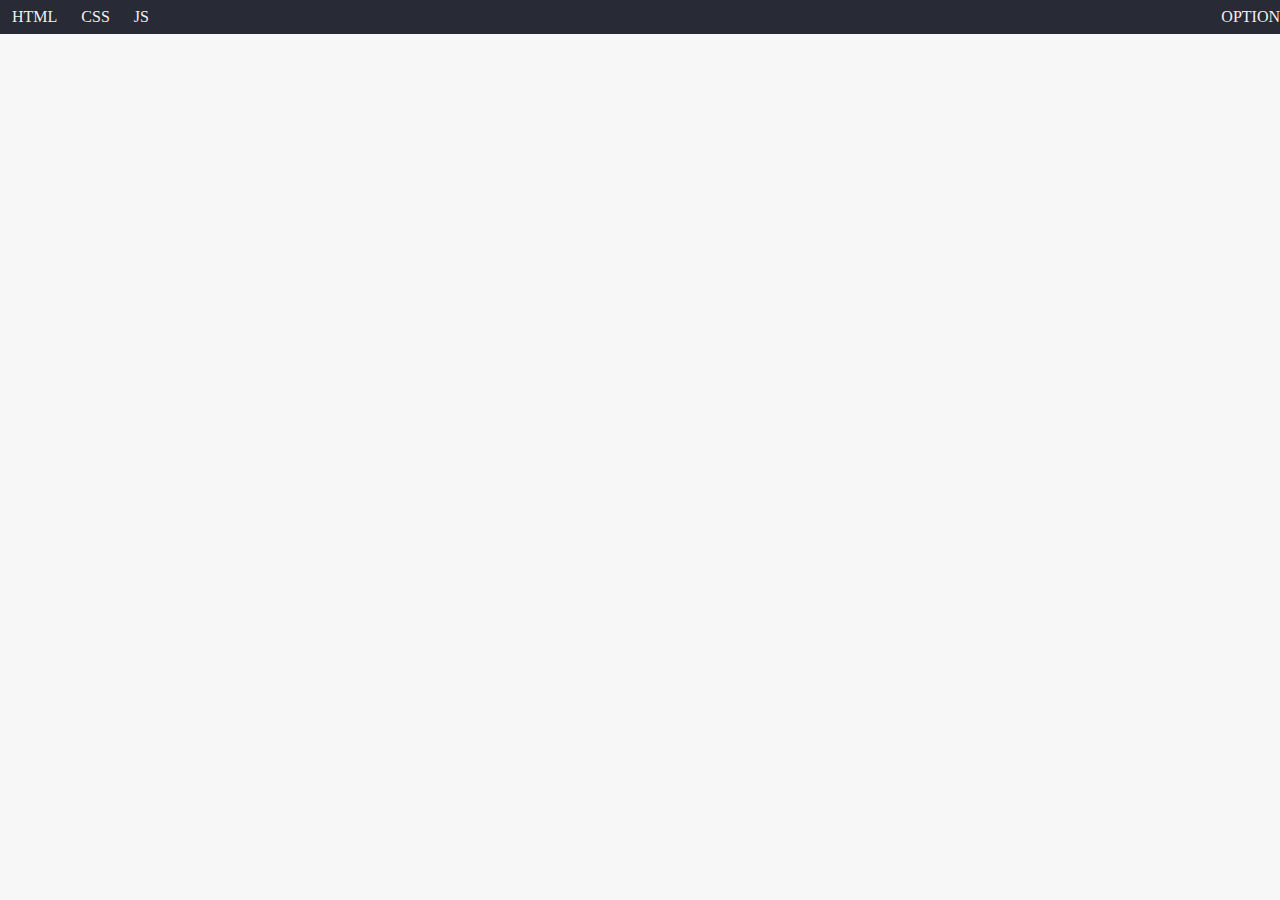
<file: materi/month-1/week-4/W4D1/index.html>
<!-- TAG => Pembuka <tag_name>, Penutup </tag_name> -->
<!-- Tag Utama HTML -->
<!-- Parenting -->
<head>
  <title>Belajar HTML dan CSS</title>
  <link rel="stylesheet" href="./style.css" />
</head>
<body>
  <!-- NON SEMANTIC & SEMANTIC -->
  <!-- div / main / section / nav -->
  <!-- id dan class -->
  <div id="navbar">
    <div class="menu">
      <div class="item">HTML</div>
      <div class="item">CSS</div>
      <div class="item">JS</div>
    </div>
    <div>OPTION</div>
  </div>
</body>
</file>
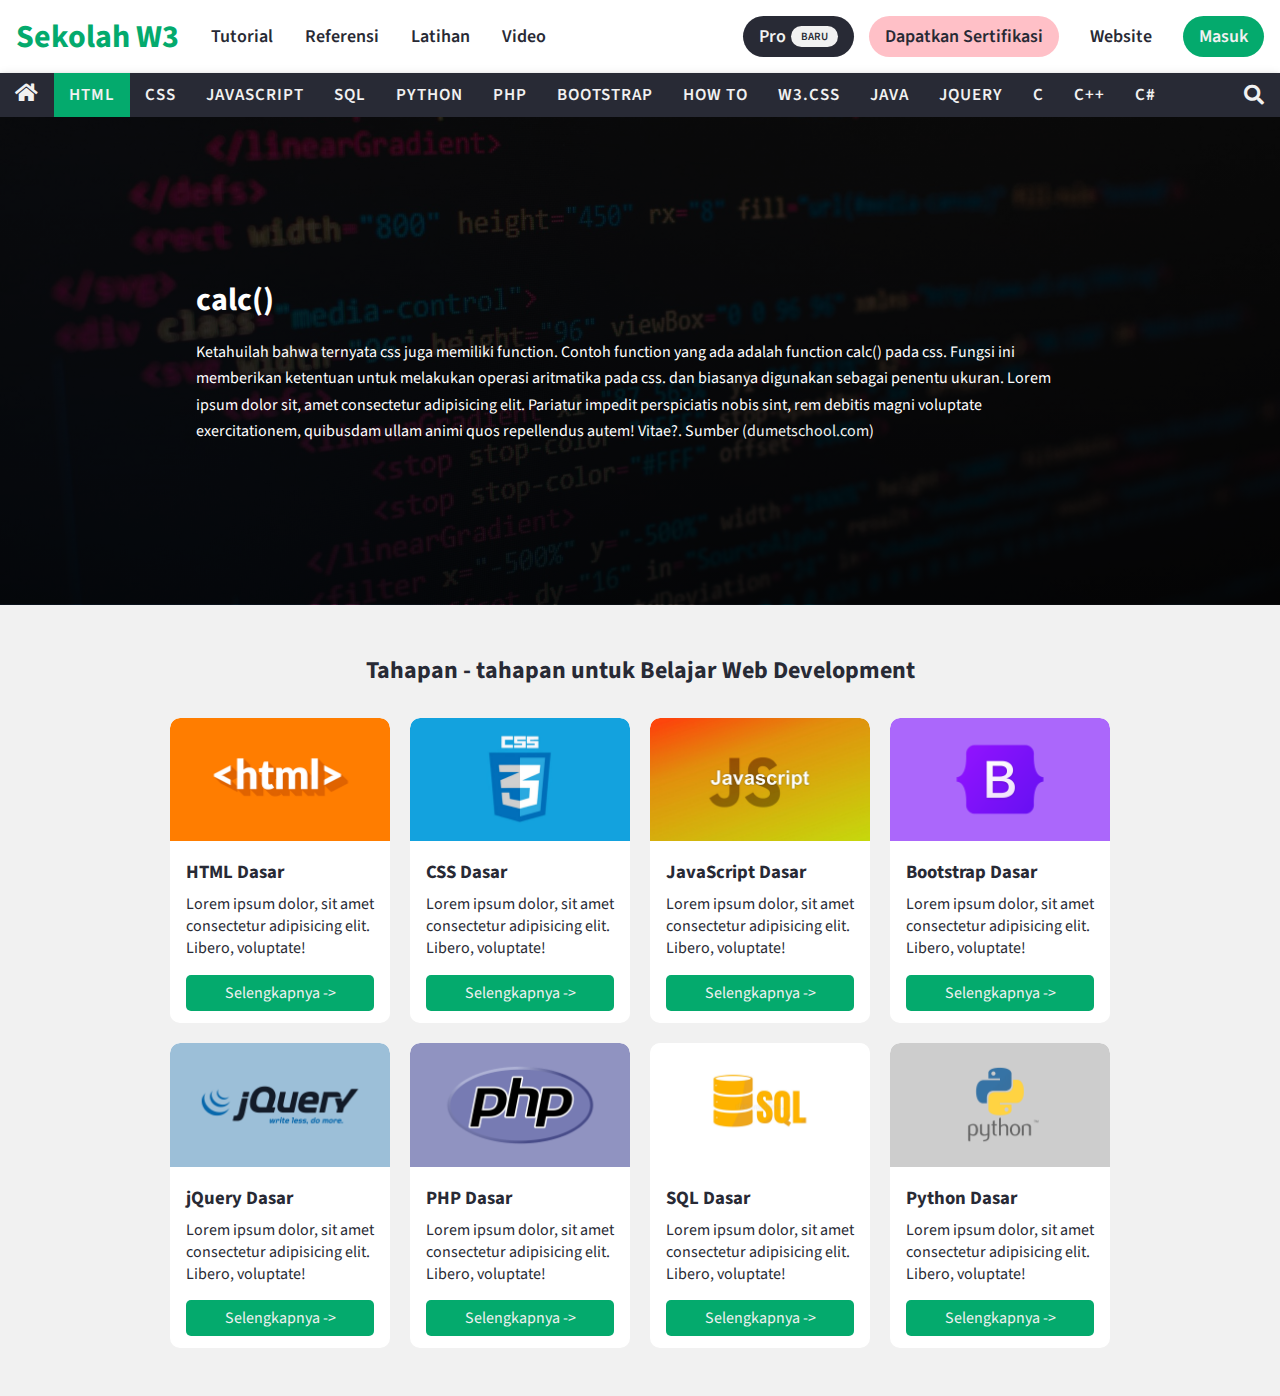
<file: materi/month-1/week-4/W4D2/case/index.html>
<!DOCTYPE html>
<html lang="en">
  <head>
    <!-- ====== Required Meta Data ====== -->
    <meta charset="UTF-8" />
    <meta http-equiv="X-UA-Compatible" content="IE=edge" />
    <meta name="viewport" content="width=device-width, initial-scale=1.0" />
    <!-- ====== Font Awesome CDN ====== -->
    <link
      rel="stylesheet"
      href="https://cdnjs.cloudflare.com/ajax/libs/font-awesome/5.15.4/css/all.min.css"
      integrity="sha512-1ycn6IcaQQ40/MKBW2W4Rhis/DbILU74C1vSrLJxCq57o941Ym01SwNsOMqvEBFlcgUa6xLiPY/NS5R+E6ztJQ=="
      crossorigin="anonymous"
      referrerpolicy="no-referrer"
    />
    <!-- ====== Custom CSS ====== -->
    <link rel="stylesheet" href="style.css" />
    <title>Latihan Membuat Content dengan Image & calc()</title>
  </head>
  <body>
    <!-- ====== HEADER ====== -->
    <div class="header">
      <div class="menu-left">
        <a href="/" class="logo"><h1>Sekolah W3</h1></a>
        <ul class="link-items">
          <li class="menu-header"><a href="#" id="menu">Menu</a></li>
          <li><a href="#">Tutorial</a></li>
          <li><a href="#">Referensi</a></li>
          <li><a href="#">Latihan</a></li>
          <li><a href="#">Video</a></li>
        </ul>
      </div>
      <div class="menu-right">
        <a href="#" class="btn btn-primary mr-1"
          >Pro <span class="new">BARU</span>
        </a>
        <a href="#" class="btn btn-secondary mr-1">Dapatkan Sertifikasi</a>
        <a href="#" class="btn btn-white mr-1">Website</a>
        <a href="#" class="btn btn-accent">Masuk</a>
      </div>
    </div>
    <!-- ====== HEADER END ====== -->

    <!-- ====== NAVIGATION ====== -->
    <div class="nav" id="navbar">
      <div class="nav-left">
        <a href="#" id="nav-bars">
          <i class="fas fa-bars"></i>
        </a>
        <a href="/" class="home">
          <i class="fas fa-home"></i>
        </a>
        <ul class="link-items">
          <li class="active"><a href="#">html</a></li>
          <li><a href="#">css</a></li>
          <li><a href="#">javascript</a></li>
          <li><a href="#">sql</a></li>
          <li><a href="#">python</a></li>
          <li><a href="#">php</a></li>
          <li><a href="#">bootstrap</a></li>
          <li><a href="#">how to</a></li>
          <li><a href="#">w3.css</a></li>
          <li><a href="#">java</a></li>
          <li><a href="#">jquery</a></li>
          <li><a href="#">c</a></li>
          <li><a href="#">c++</a></li>
          <li><a href="#">c#</a></li>
        </ul>
      </div>
      <div class="nav-right">
        <i id="search" class="fas fa-search"></i>
      </div>
    </div>
    <!-- ====== NAVIGATION END ====== -->

    <!-- ====== CONTENT ====== -->
    <div class="jumbotron">
      <div class="container">
        <div class="intro">
          <h1 class="mb-1">calc()</h1>
          <p>
            Ketahuilah bahwa ternyata css juga memiliki function. Contoh
            function yang ada adalah function calc() pada css. Fungsi ini
            memberikan ketentuan untuk melakukan operasi aritmatika pada css.
            dan biasanya digunakan sebagai penentu ukuran. Lorem ipsum dolor
            sit, amet consectetur adipisicing elit. Pariatur impedit
            perspiciatis nobis sint, rem debitis magni voluptate exercitationem,
            quibusdam ullam animi quos repellendus autem! Vitae?. Sumber (<a
              href="https://www.dumetschool.com/blog/menggunakan-fungsi-calc-pada-css"
              target="_blank"
              >dumetschool.com</a
            >)
          </p>
        </div>
      </div>
    </div>
    <div class="content">
      <div class="container">
        <h2 class="text-center">
          Tahapan - tahapan untuk Belajar Web Development
        </h2>
        <div class="card-wrapper">
          <div class="card">
            <div class="card-img">
              <img src="images/html.png" alt="test" />
            </div>
            <div class="card-content">
              <h3>HTML Dasar</h3>
              <p>
                Lorem ipsum dolor, sit amet consectetur adipisicing elit.
                Libero, voluptate!
              </p>
              <a href="" class="text-center">Selengkapnya -></a>
            </div>
          </div>
          <div class="card">
            <div class="card-img">
              <img src="images/css.png" alt="test" />
            </div>
            <div class="card-content">
              <h3>CSS Dasar</h3>
              <p>
                Lorem ipsum dolor, sit amet consectetur adipisicing elit.
                Libero, voluptate!
              </p>
              <a href="" class="text-center">Selengkapnya -></a>
            </div>
          </div>
          <div class="card">
            <div class="card-img">
              <img src="images/js.png" alt="test" />
            </div>
            <div class="card-content">
              <h3>JavaScript Dasar</h3>
              <p>
                Lorem ipsum dolor, sit amet consectetur adipisicing elit.
                Libero, voluptate!
              </p>
              <a href="" class="text-center">Selengkapnya -></a>
            </div>
          </div>
          <div class="card">
            <div class="card-img">
              <img src="images/bootstrap.png" alt="test" />
            </div>
            <div class="card-content">
              <h3>Bootstrap Dasar</h3>
              <p>
                Lorem ipsum dolor, sit amet consectetur adipisicing elit.
                Libero, voluptate!
              </p>
              <a href="" class="text-center">Selengkapnya -></a>
            </div>
          </div>
          <div class="card">
            <div class="card-img">
              <img src="images/jquery.png" alt="test" />
            </div>
            <div class="card-content">
              <h3>jQuery Dasar</h3>
              <p>
                Lorem ipsum dolor, sit amet consectetur adipisicing elit.
                Libero, voluptate!
              </p>
              <a href="" class="text-center">Selengkapnya -></a>
            </div>
          </div>
          <div class="card">
            <div class="card-img">
              <img src="images/php.png" alt="test" />
            </div>
            <div class="card-content">
              <h3>PHP Dasar</h3>
              <p>
                Lorem ipsum dolor, sit amet consectetur adipisicing elit.
                Libero, voluptate!
              </p>
              <a href="" class="text-center">Selengkapnya -></a>
            </div>
          </div>
          <div class="card">
            <div class="card-img">
              <img src="images/sql.png" alt="test" />
            </div>
            <div class="card-content">
              <h3>SQL Dasar</h3>
              <p>
                Lorem ipsum dolor, sit amet consectetur adipisicing elit.
                Libero, voluptate!
              </p>
              <a href="" class="text-center">Selengkapnya -></a>
            </div>
          </div>
          <div class="card">
            <div class="card-img">
              <img src="images/python.png" alt="test" />
            </div>
            <div class="card-content">
              <h3>Python Dasar</h3>
              <p>
                Lorem ipsum dolor, sit amet consectetur adipisicing elit.
                Libero, voluptate!
              </p>
              <a href="" class="text-center">Selengkapnya -></a>
            </div>
          </div>
        </div>
      </div>
    </div>
    <!-- ====== CONTENT END ====== -->
  </body>
</html>
</file>
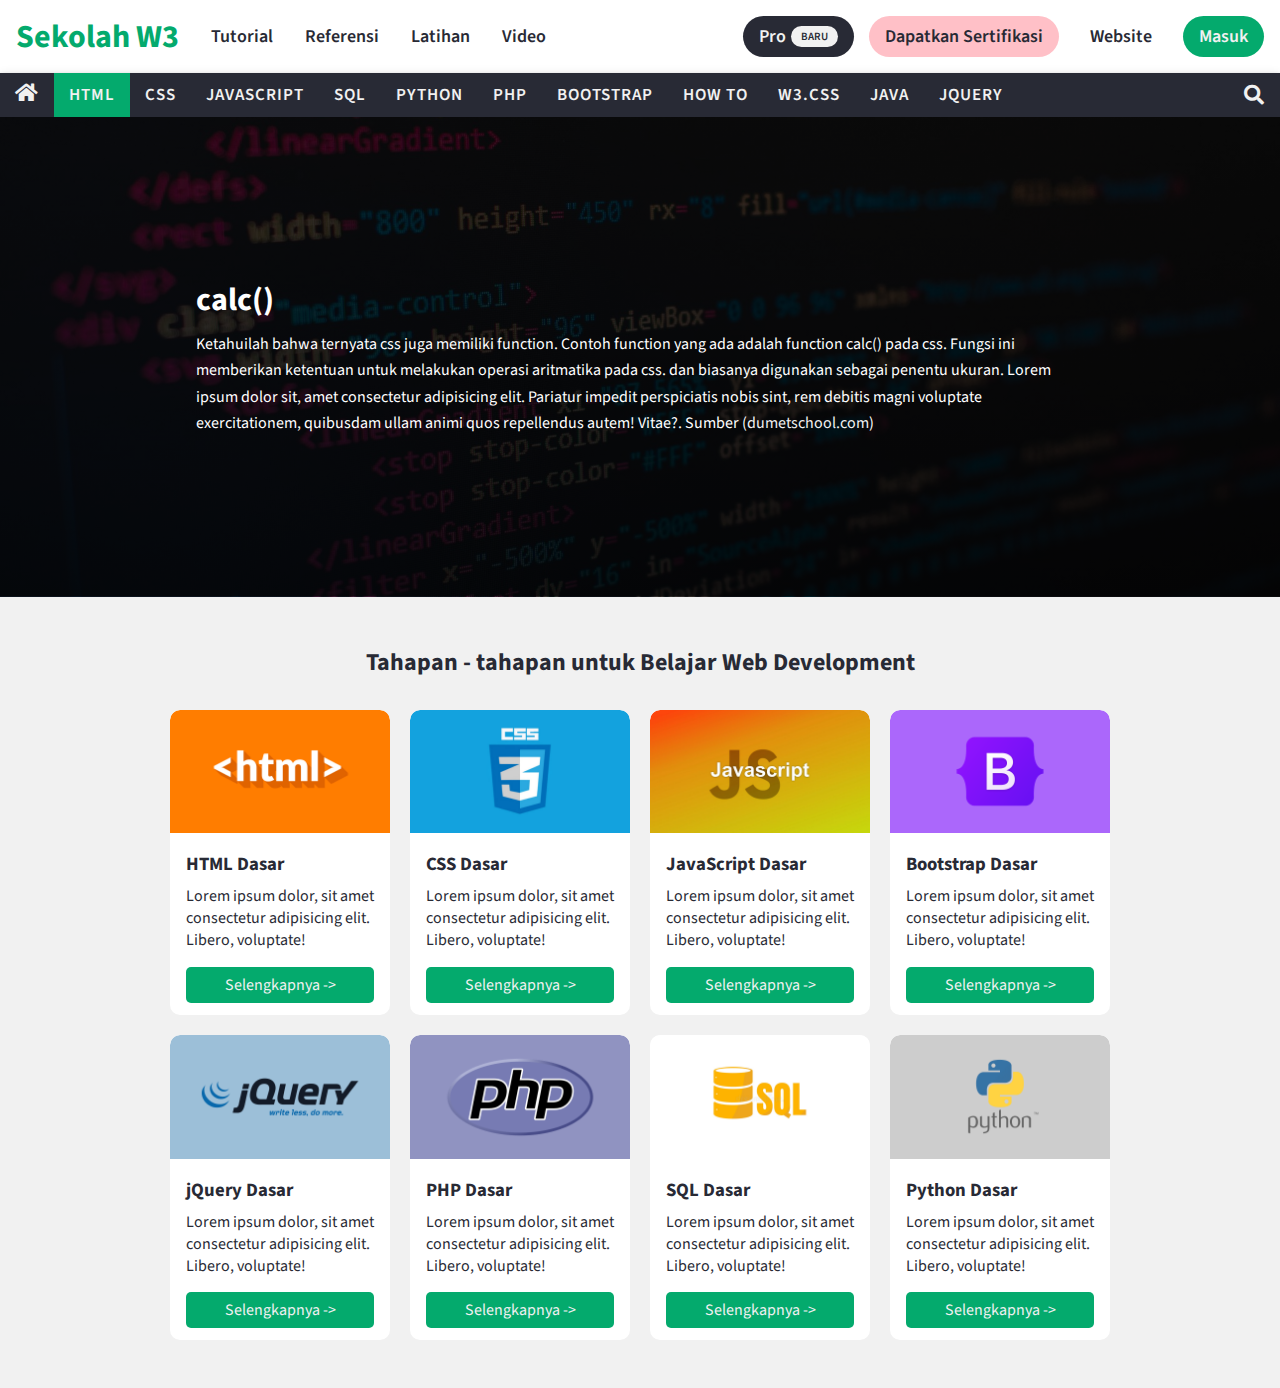
<file: materi/month-1/week-4/W4D3/case/index.html>
<!DOCTYPE html>
<html lang="en">
  <head>
    <!-- ====== Required Meta Data ====== -->
    <meta charset="UTF-8" />
    <meta http-equiv="X-UA-Compatible" content="IE=edge" />
    <meta name="viewport" content="width=device-width, initial-scale=1.0" />
    <!-- ====== Font Awesome CDN ====== -->
    <link
      rel="stylesheet"
      href="https://cdnjs.cloudflare.com/ajax/libs/font-awesome/5.15.4/css/all.min.css"
      integrity="sha512-1ycn6IcaQQ40/MKBW2W4Rhis/DbILU74C1vSrLJxCq57o941Ym01SwNsOMqvEBFlcgUa6xLiPY/NS5R+E6ztJQ=="
      crossorigin="anonymous"
      referrerpolicy="no-referrer"
    />
    <!-- ====== Custom CSS ====== -->
    <link rel="stylesheet" href="style.css" />
    <title>Latihan Menggunakan Media Queries</title>
  </head>
  <body>
    <!-- ====== HEADER ====== -->
    <div class="header">
      <div class="menu-left">
        <a href="/" class="logo"><h1>Sekolah W3</h1></a>
        <ul class="link-items">
          <li class="menu-header"><a href="#" id="menu">Menu</a></li>
          <li><a href="#">Tutorial</a></li>
          <li><a href="#">Referensi</a></li>
          <li><a href="#">Latihan</a></li>
          <li><a href="#">Video</a></li>
        </ul>
      </div>
      <div class="menu-right">
        <a href="#" class="btn btn-primary mr-1"
          >Pro <span class="new">BARU</span>
        </a>
        <a href="#" class="btn btn-secondary mr-1">Dapatkan Sertifikasi</a>
        <a href="#" class="btn btn-white mr-1">Website</a>
        <a href="#" class="btn btn-accent">Masuk</a>
      </div>
    </div>
    <!-- ====== HEADER END ====== -->

    <!-- ====== NAVIGATION ====== -->
    <div class="nav" id="navbar">
      <div class="nav-left">
        <a href="#" id="nav-bars">
          <i class="fas fa-bars"></i>
        </a>
        <a href="/" class="home">
          <i class="fas fa-home"></i>
        </a>
        <ul class="link-items">
          <li class="active"><a href="#">html</a></li>
          <li><a href="#">css</a></li>
          <li><a href="#">javascript</a></li>
          <li><a href="#">sql</a></li>
          <li><a href="#">python</a></li>
          <li><a href="#">php</a></li>
          <li><a href="#">bootstrap</a></li>
          <li><a href="#">how to</a></li>
          <li><a href="#">w3.css</a></li>
          <li><a href="#">java</a></li>
          <li><a href="#">jquery</a></li>
          <li><a href="#">c</a></li>
          <li><a href="#">c++</a></li>
          <li><a href="#">c#</a></li>
        </ul>
      </div>
      <div class="nav-right">
        <i id="search" class="fas fa-search"></i>
      </div>
    </div>
    <!-- ====== NAVIGATION END ====== -->

    <!-- ====== CONTENT ====== -->
    <div class="jumbotron">
      <div class="container">
        <div class="intro">
          <h1 class="mb-1">calc()</h1>
          <p>
            Ketahuilah bahwa ternyata css juga memiliki function. Contoh
            function yang ada adalah function calc() pada css. Fungsi ini
            memberikan ketentuan untuk melakukan operasi aritmatika pada css.
            dan biasanya digunakan sebagai penentu ukuran. Lorem ipsum dolor
            sit, amet consectetur adipisicing elit. Pariatur impedit
            perspiciatis nobis sint, rem debitis magni voluptate exercitationem,
            quibusdam ullam animi quos repellendus autem! Vitae?. Sumber (<a
              href="https://www.dumetschool.com/blog/menggunakan-fungsi-calc-pada-css"
              target="_blank"
              >dumetschool.com</a
            >)
          </p>
        </div>
      </div>
    </div>
    <div class="content">
      <div class="container">
        <h2 class="text-center">
          Tahapan - tahapan untuk Belajar Web Development
        </h2>
        <div class="card-wrapper">
          <div class="card">
            <div class="card-img">
              <img src="images/html.png" alt="test" />
            </div>
            <div class="card-content">
              <h3>HTML Dasar</h3>
              <p>
                Lorem ipsum dolor, sit amet consectetur adipisicing elit.
                Libero, voluptate!
              </p>
              <a href="" class="text-center">Selengkapnya -></a>
            </div>
          </div>
          <div class="card">
            <div class="card-img">
              <img src="images/css.png" alt="test" />
            </div>
            <div class="card-content">
              <h3>CSS Dasar</h3>
              <p>
                Lorem ipsum dolor, sit amet consectetur adipisicing elit.
                Libero, voluptate!
              </p>
              <a href="" class="text-center">Selengkapnya -></a>
            </div>
          </div>
          <div class="card">
            <div class="card-img">
              <img src="images/js.png" alt="test" />
            </div>
            <div class="card-content">
              <h3>JavaScript Dasar</h3>
              <p>
                Lorem ipsum dolor, sit amet consectetur adipisicing elit.
                Libero, voluptate!
              </p>
              <a href="" class="text-center">Selengkapnya -></a>
            </div>
          </div>
          <div class="card">
            <div class="card-img">
              <img src="images/bootstrap.png" alt="test" />
            </div>
            <div class="card-content">
              <h3>Bootstrap Dasar</h3>
              <p>
                Lorem ipsum dolor, sit amet consectetur adipisicing elit.
                Libero, voluptate!
              </p>
              <a href="" class="text-center">Selengkapnya -></a>
            </div>
          </div>
          <div class="card">
            <div class="card-img">
              <img src="images/jquery.png" alt="test" />
            </div>
            <div class="card-content">
              <h3>jQuery Dasar</h3>
              <p>
                Lorem ipsum dolor, sit amet consectetur adipisicing elit.
                Libero, voluptate!
              </p>
              <a href="" class="text-center">Selengkapnya -></a>
            </div>
          </div>
          <div class="card">
            <div class="card-img">
              <img src="images/php.png" alt="test" />
            </div>
            <div class="card-content">
              <h3>PHP Dasar</h3>
              <p>
                Lorem ipsum dolor, sit amet consectetur adipisicing elit.
                Libero, voluptate!
              </p>
              <a href="" class="text-center">Selengkapnya -></a>
            </div>
          </div>
          <div class="card">
            <div class="card-img">
              <img src="images/sql.png" alt="test" />
            </div>
            <div class="card-content">
              <h3>SQL Dasar</h3>
              <p>
                Lorem ipsum dolor, sit amet consectetur adipisicing elit.
                Libero, voluptate!
              </p>
              <a href="" class="text-center">Selengkapnya -></a>
            </div>
          </div>
          <div class="card">
            <div class="card-img">
              <img src="images/python.png" alt="test" />
            </div>
            <div class="card-content">
              <h3>Python Dasar</h3>
              <p>
                Lorem ipsum dolor, sit amet consectetur adipisicing elit.
                Libero, voluptate!
              </p>
              <a href="" class="text-center">Selengkapnya -></a>
            </div>
          </div>
        </div>
      </div>
    </div>
    <!-- ====== CONTENT END ====== -->

    <!-- ====== Custom Scripts ====== -->
    <script>
      window.onscroll = function () {
        myFunction();
      };
      let navbar = document.getElementById("navbar");
      let sticky = navbar.offsetTop;

      function myFunction() {
        if (window.pageYOffset >= sticky) {
          navbar.classList.add("sticky");
        } else {
          navbar.classList.remove("sticky");
        }
      }
    </script>
  </body>
</html>
</file>
<file: materi/month-1/week-4/W4D1/style.css>
/* Tag */
body {
  background-color: #f7f7f7;
  margin: 0;
  padding: 0;
}

/* id */
#navbar {
  background-color: rgb(40, 42, 53);
  color: rgb(241, 241, 241);

  /* FLEX BOX */
  display: flex;
  justify-content: space-between;
  align-items: center;
}

/* class */
.menu {
  display: flex;
}

.item {
  /* background-color: red; */
  /* Margin => Jarak keluar */
  margin: 4px 8px;
  /* Padding => Jarak ke dalam */
  padding: 4px;
}

.item:hover {
  background-color: #000;
}
</file>
<file: materi/month-1/week-4/W4D2/case/style.css>
@import url("https://fonts.googleapis.com/css2?family=Source+Sans+Pro:wght@300;400;600;700;900&display=swap");

/* Custom Properties */
:root {
  --clr-black: #282a35;
  --clr-white: #f1f1f1;
  --clr-green: #04aa6d;
  --clr-pink: #ffc0c7;
}
/* Custom Properties END */

/* GLOBAL Styles */
*,
*::before,
*::after {
  box-sizing: border-box;
}
body {
  /* height: 2000px; */
  background-color: var(--clr-white);
  font-family: "Source Sans Pro", sans-serif;
}
body,
h1,
h2,
h3,
h4,
h5,
h6,
p {
  margin: 0;
  padding: 0;
}
a {
  text-decoration: none;
}
.menu-header {
  display: none;
}
.nav .nav-left #nav-bars {
  display: none;
}
/* GLOBAL Styles END */

/* Utility Class */
.container {
  width: calc(100% - 15%);
  max-width: 1200px;
  margin: 0 auto;
}
.mr-1 {
  margin-right: 0.938rem;
}
.mb-1 {
  margin-bottom: 1rem;
}
.text-center {
  text-align: center;
}
.link-items {
  list-style-type: none;
  display: flex;
  align-items: center;
  margin: 0;
  padding: 0;
}
.btn {
  padding: 0.444em 0.889em;
  border-radius: 25px;
}
.btn-secondary {
  background-color: var(--clr-pink);
}
.btn-white {
  background-color: white;
}
.btn-accent {
  color: var(--clr-white) !important;
  background-color: var(--clr-green);
}
.btn-accent:hover {
  opacity: 0.8;
}
.active {
  color: var(--clr-white) !important;
  background-color: var(--clr-green) !important;
}
.active:hover {
  background-color: var(--clr-green) !important;
}
/* Utility Class END */

/* HEADER Styles */
.header {
  display: flex;
  justify-content: space-between;
  font-size: 1.125rem;
  padding: 0 0.889em;
  background-color: white;
  box-shadow: 0 2px 5px 0 rgb(0 0 0 / 16%), 0 2px 10px 0 rgb(0 0 0 / 12%);
}
.header .menu-left,
.header .menu-right {
  display: flex;
  align-items: center;
}
.header .menu-left a,
.header .menu-right a {
  color: var(--clr-black);
  font-weight: 600;
}
.header .menu-left .logo {
  color: var(--clr-green);
  margin-right: 1rem;
}
.header .menu-left .logo h1 {
  font-size: clamp(1.65rem, 2.5vw, 3vw);
}
.header .menu-left .link-items li {
  padding: 1.5rem 1rem;
}
.header .menu-right .btn-primary {
  display: flex;
  align-items: center;
  color: var(--clr-white) !important;
  background-color: var(--clr-black);
}
.header .menu-right .btn-primary .new {
  color: var(--clr-black) !important;
  font-size: 0.688rem;
  padding: 0.273em 0.909em;
  margin-left: 0.313rem;
  border-radius: 25px;
  border: none;
  background-color: var(--clr-white);
}
.btn-primary:hover,
.btn-secondary:hover,
.btn-white:hover,
.header .menu-left .link-items li:hover {
  color: var(--clr-white) !important;
  background-color: var(--clr-green) !important;
}
.header .menu-left .link-items li:hover a {
  color: var(--clr-white) !important;
  background-color: var(--clr-green);
}
/* HEADER Styles END */

/* NAVIGATION Styles */
.nav {
  display: flex;
  justify-content: space-between;
  font-size: 1.063rem;
  background-color: var(--clr-black);
  box-shadow: 0 2px 5px 0 rgb(0 0 0 / 16%), 0 2px 10px 0 rgb(0 0 0 / 12%);
  z-index: 999;
}
.nav .nav-left,
.nav .nav-right {
  display: flex;
  align-items: center;
}
.nav .nav-left a,
.nav .nav-right i {
  letter-spacing: 1px;
  font-weight: 600;
  color: var(--clr-white);
  text-transform: uppercase;
}
.nav .nav-left i,
.nav .nav-right i {
  font-size: 1.25rem;
}
.nav .nav-left li,
.nav .nav-left .home,
.nav .nav-left #nav-bars,
.nav .nav-right {
  padding: 0.588em 0.882em;
}
.nav .nav-left .link-items li:hover,
.nav .nav-left .home:hover {
  color: var(--clr-white) !important;
  background-color: black;
}
/* NAVIGATION Styles END */

/* CONTENT Styles  */
.jumbotron {
  padding: 10rem 0;
  color: white;
  background: linear-gradient(rgba(0, 0, 0, 0.75), rgba(0, 0, 0, 0.9)),
    url("images/program.jpg");
  background-size: cover;
  background-repeat: no-repeat;
  background-position: center;
}
.intro {
  display: flex;
  flex-direction: column;
  margin: auto;
  width: calc(100% - 200px);
}
.intro a {
  color: var(--clr-white);
}
.intro p {
  line-height: 1.65rem;
}
.content {
  margin: 3rem 0;
  color: var(--clr-black) !important;
}
.content .card-wrapper {
  display: flex;
  justify-content: center;
  flex-wrap: wrap;
  gap: 1.25rem;
  margin: 1.875rem 0;
}
.card-wrapper .card {
  width: 220px;
  height: auto;
  border-radius: 10px;
  background-color: white;
}
.card-wrapper .card .card-img {
  width: 100%;
  /* height: 150px; */
  overflow: hidden;
  border-top-left-radius: 10px;
  border-top-right-radius: 10px;
}
.card-wrapper .card .card-img img {
  max-width: 100%;
  object-fit: cover;
  border-top-left-radius: 10px;
  border-top-right-radius: 10px;
  transition: 0.3s;
}
.card-wrapper .card .card-img img:hover {
  scale: 1.15;
}
.card-wrapper .card .card-content {
  display: flex;
  flex-direction: column;
  padding: 0.75rem 1rem;
}
.card-wrapper .card .card-content h3,
.card-wrapper .card .card-content p {
  margin-bottom: 0.5rem;
}
.card-wrapper .card .card-content a {
  margin-top: 0.45rem;
  color: var(--clr-white);
  background-color: var(--clr-green);
  padding: 0.45rem;
  border-radius: 5px;
}
.card-wrapper .card .card-content a:hover {
  opacity: 0.85;
}
/* CONTENT Styles END  */
</file>
<file: materi/month-1/week-4/W4D3/case/style.css>
@import url("https://fonts.googleapis.com/css2?family=Source+Sans+Pro:wght@300;400;600;700;900&display=swap");

/* Custom Properties */
:root {
  --clr-black: #282a35;
  --clr-white: #f1f1f1;
  --clr-green: #04aa6d;
  --clr-pink: #ffc0c7;
}
/* Custom Properties END */

/* GLOBAL Styles */
*,
*::before,
*::after {
  box-sizing: border-box;
}
body {
  /* height: 2000px; */
  background-color: var(--clr-white);
  font-family: "Source Sans Pro", sans-serif;
}
body,
h1,
h2,
h3,
h4,
h5,
h6,
p {
  margin: 0;
  padding: 0;
}
a {
  text-decoration: none;
}
.menu-header {
  display: none;
}
.nav .nav-left #nav-bars {
  display: none;
}
.sticky {
  position: sticky;
  top: 0;
  width: 100%;
}
/* GLOBAL Styles END */

/* Utility Class */
.container {
  width: calc(100% - 15%);
  max-width: 1200px;
  margin: 0 auto;
}
.mr-1 {
  margin-right: 0.938rem;
}
.mb-1 {
  margin-bottom: 0.5rem;
}
.mb-2 {
  margin-bottom: 1rem;
}
.text-center {
  text-align: center;
}
.link-items {
  list-style-type: none;
  display: flex;
  align-items: center;
  margin: 0;
  padding: 0;
}
.btn {
  padding: 0.444em 0.889em;
  border-radius: 25px;
}
.btn-secondary {
  background-color: var(--clr-pink);
}
.btn-white {
  background-color: white;
}
.btn-accent {
  color: var(--clr-white) !important;
  background-color: var(--clr-green);
}
.btn-accent:hover {
  opacity: 0.8;
}
.active {
  color: var(--clr-white) !important;
  background-color: var(--clr-green) !important;
}
.active:hover {
  background-color: var(--clr-green) !important;
}
/* Utility Class END */

/* HEADER Styles */
.header {
  display: flex;
  justify-content: space-between;
  font-size: 1.125rem;
  padding: 0 0.889em;
  background-color: white;
  box-shadow: 0 2px 5px 0 rgb(0 0 0 / 16%), 0 2px 10px 0 rgb(0 0 0 / 12%);
}
.header .menu-left,
.header .menu-right {
  display: flex;
  align-items: center;
}
.header .menu-left a,
.header .menu-right a {
  color: var(--clr-black);
  font-weight: 600;
}
.header .menu-left .logo {
  color: var(--clr-green);
  margin-right: 1rem;
}
.header .menu-left .logo h1 {
  font-size: clamp(1.65rem, 2.5vw, 3vw);
}
.header .menu-left .link-items li {
  padding: 1.5rem 1rem;
}
.header .menu-right .btn-primary {
  display: flex;
  align-items: center;
  color: var(--clr-white) !important;
  background-color: var(--clr-black);
}
.header .menu-right .btn-primary .new {
  color: var(--clr-black) !important;
  font-size: 0.688rem;
  padding: 0.273em 0.909em;
  margin-left: 0.313rem;
  border-radius: 25px;
  border: none;
  background-color: var(--clr-white);
}
.btn-primary:hover,
.btn-secondary:hover,
.btn-white:hover,
.header .menu-left .link-items li:hover {
  color: var(--clr-white) !important;
  background-color: var(--clr-green) !important;
}
.header .menu-left .link-items li:hover a {
  color: var(--clr-white) !important;
  background-color: var(--clr-green);
}
/* HEADER Styles END */

/* NAVIGATION Styles */
.nav {
  display: flex;
  justify-content: space-between;
  font-size: 1.063rem;
  background-color: var(--clr-black);
  box-shadow: 0 2px 5px 0 rgb(0 0 0 / 16%), 0 2px 10px 0 rgb(0 0 0 / 12%);
  z-index: 999;
}
.nav .nav-left,
.nav .nav-right {
  display: flex;
  align-items: center;
}
.nav .nav-left a,
.nav .nav-right i {
  letter-spacing: 1px;
  font-weight: 600;
  color: var(--clr-white);
  text-transform: uppercase;
}
.nav .nav-left i,
.nav .nav-right i {
  font-size: 1.25rem;
}
.nav .nav-left li,
.nav .nav-left .home,
.nav .nav-left #nav-bars,
.nav .nav-right {
  padding: 0.588em 0.882em;
}
.nav .nav-left .link-items li:hover,
.nav .nav-left .home:hover {
  color: var(--clr-white) !important;
  background-color: black;
}
/* NAVIGATION Styles END */

/* CONTENT Styles  */
.jumbotron {
  padding: 10rem 0;
  color: white;
  background: linear-gradient(rgba(0, 0, 0, 0.75), rgba(0, 0, 0, 0.9)),
    url("images/program.jpg");
  background-size: cover;
  background-repeat: no-repeat;
  background-position: center;
}
.intro {
  display: flex;
  flex-direction: column;
  margin: auto;
  width: calc(100% - 200px);
}
.intro a {
  color: var(--clr-white);
}
.intro p {
  line-height: 1.65rem;
}
.content {
  margin: 3rem 0;
  color: var(--clr-black) !important;
}
.content .card-wrapper {
  display: flex;
  justify-content: center;
  flex-wrap: wrap;
  gap: 1.25rem;
  margin: 1.875rem 0;
}
.card-wrapper .card {
  width: 220px;
  height: auto;
  border-radius: 10px;
  background-color: white;
}
.card-wrapper .card .card-img {
  width: 100%;
  /* height: 150px; */
  overflow: hidden;
  border-top-left-radius: 10px;
  border-top-right-radius: 10px;
}
.card-wrapper .card .card-img img {
  max-width: 100%;
  object-fit: cover;
  border-top-left-radius: 10px;
  border-top-right-radius: 10px;
  transition: 0.3s;
}
.card-wrapper .card .card-img img:hover {
  scale: 1.15;
}
.card-wrapper .card .card-content {
  display: flex;
  flex-direction: column;
  padding: 0.75rem 1rem;
}
.card-wrapper .card .card-content h3,
.card-wrapper .card .card-content p {
  margin-bottom: 0.5rem;
}
.card-wrapper .card .card-content a {
  margin-top: 0.45rem;
  color: var(--clr-white);
  background-color: var(--clr-green);
  padding: 0.45rem;
  border-radius: 5px;
}
.card-wrapper .card .card-content a:hover {
  opacity: 0.85;
}
/* CONTENT Styles END  */

/* Responsive Breakpoints */
@media only screen and (max-width: 1280px) {
  .nav .nav-left .link-items li:nth-child(12),
  .nav .nav-left .link-items li:nth-child(13),
  .nav .nav-left .link-items li:nth-child(14) {
    display: none;
  }
}
@media only screen and (max-width: 1160px) {
  .header .menu-right .btn-primary .new {
    display: none;
  }
  .nav .nav-left .link-items li:nth-child(10),
  .nav .nav-left .link-items li:nth-child(11) {
    display: none;
  }
}
@media only screen and (max-width: 1070px) {
  .header .menu-right .btn-primary {
    display: none;
  }
}
@media only screen and (max-width: 990px) {
  .header .menu-left .link-items li:nth-child(5) {
    display: none;
  }
  .nav .nav-left .link-items li:nth-child(9) {
    display: none;
  }
  .jumbotron {
    padding: 5rem 0;
  }
  .intro {
    width: calc(100% - 15%);
  }
}
@media only screen and (max-width: 920px) {
  .header .menu-right .btn-secondary {
    display: none;
  }
  .nav .nav-left .link-items li:nth-child(7),
  .nav .nav-left .link-items li:nth-child(8) {
    display: none;
  }
  .nav .nav-left #nav-bars {
    display: block;
  }
}
@media only screen and (max-width: 710px) {
  .header .menu-left .link-items li:nth-child(4) {
    display: none;
  }
  .nav .nav-left .link-items li:nth-child(5),
  .nav .nav-left .link-items li:nth-child(6) {
    display: none;
  }
}
@media only screen and (max-width: 620px) {
  .header .menu-left .link-items li:nth-child(3) {
    display: none;
  }
  .header .menu-right .btn-white {
    display: none;
  }
  .nav .nav-left .link-items li:nth-child(3),
  .nav .nav-left .link-items li:nth-child(4) {
    display: none;
  }
}
@media only screen and (max-width: 515px) {
  .header .menu-left .link-items li:nth-child(2) {
    display: none;
  }
  .header .menu-left .link-items .menu-header {
    display: block;
  }
  .nav .nav-left .link-items li:nth-child(7),
  .nav .nav-left .link-items li:nth-child(8) {
    display: none;
  }
  .nav .nav-left .link-items li:nth-child(2) {
    display: none;
  }
}
@media only screen and (max-width: 380px) {
}
/* Responsive Breakpoints END */
</file>
